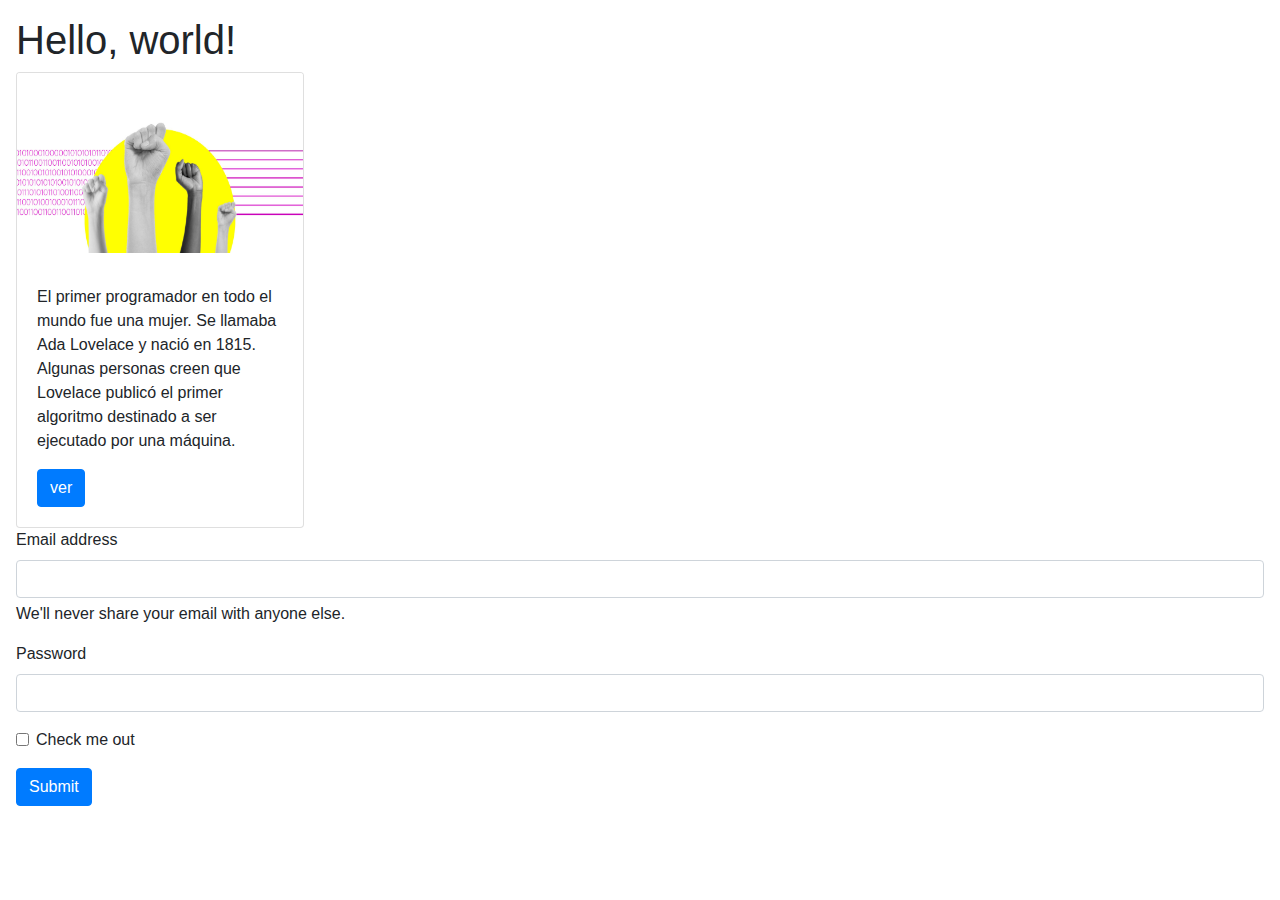
<file: Punto12/puntoDoce.html>
<!doctype html>
<html lang="en">

<head>
    <!-- Required meta tags -->
    <meta charset="utf-8">
    <meta name="viewport" content="width=device-width, initial-scale=1, shrink-to-fit=no">
    <!-- Bootstrap CSS -->
    <link rel="stylesheet" href="https://cdn.jsdelivr.net/npm/bootstrap@4.0.0/dist/css/bootstrap.min.css"
        integrity="sha384-Gn5384xqQ1aoWXA+058RXPxPg6fy4IWvTNh0E263XmFcJlSAwiGgFAW/dAiS6JXm" crossorigin="anonymous">
    <title>Hello, world!</title>
</head>

<body class="p-3 m-0 border-0 bd-example m-0 border-0">
    <h1>Hello, world!</h1>
    <!-- Optional JavaScript -->
    <!-- jQuery first, then Popper.js, then Bootstrap JS -->
    <script src="https://code.jquery.com/jquery-3.2.1.slim.min.js"
        integrity="sha384-KJ3o2DKtIkvYIK3UENzmM7KCkRr/rE9/Qpg6aAZGJwFDMVNA/GpGFF93hXpG5KkN"
        crossorigin="anonymous"></script>
    <script src="https://cdn.jsdelivr.net/npm/popper.js@1.12.9/dist/umd/popper.min.js"
        integrity="sha384-ApNbgh9B+Y1QKtv3Rn7W3mgPxhU9K/ScQsAP7hUibX39j7fakFPskvXusvfa0b4Q"
        crossorigin="anonymous"></script>
    <script src="https://cdn.jsdelivr.net/npm/bootstrap@4.0.0/dist/js/bootstrap.min.js"
        integrity="sha384-JZR6Spejh4U02d8jOt6vLEHfe/JQGiRRSQQxSfFWpi1MquVdAyjUar5+76PVCmYl"
        crossorigin="anonymous"></script>

    <!--Codigo de Card -->
    <div class="card" style="width: 18rem;">
        <img src="img/mujeres_programadoras.jpg" class="bd-placeholder-img card-img-top" width="100%" height="180"
            xmlns="http://www.w3.org/2000/svg" role="img" aria-label="Placeholder: Image cap"
            preserveAspectRatio="xMidYMid slice" focusable="false">
        <title>Placeholder</title>
        <rect width="100%" height="100%" fill="#868e96"></rect><text x="50%" y="50%" fill="#dee2e6"
            dy=".3em"></text></img>
        <div class="card-body">
            <h5 class="card-title"></h5>
            <p class="card-text"> El primer programador en todo el mundo fue una mujer. Se llamaba Ada Lovelace y nació
                en 1815. Algunas personas creen que Lovelace publicó el primer algoritmo destinado a ser ejecutado por
                una máquina.</p>
            <a href="https://blog.soyhenry.com/8-mujeres-pioneras-en-la-historia-de-la-programacion/"
                class="btn btn-primary">ver</a>
        </div>
    </div>

    <!--Agregar un formulario -->
    <form>
        <div class="mb-3">
            <label for="exampleInputEmail1" class="form-label">Email address</label>
            <input type="email" class="form-control" id="exampleInputEmail1" ariadescribedby="emailHelp">
            <div id="emailHelp" class="form-text">We'll never share your email with anyone else.</div>
        </div>
        <div class="mb-3">
            <label for="exampleInputPassword1" class="form-label">Password</label>
            <input type="password" class="form-control" id="exampleInputPassword1">
        </div>
        <div class="mb-3 form-check">
            <input type="checkbox" class="form-check-input" id="exampleCheck1">
            <label class="form-check-label" for="exampleCheck1">Check me out</label>
        </div>
        <button type="submit" class="btn btn-primary">Submit</button>
    </form>
</body>




</html>
</file>
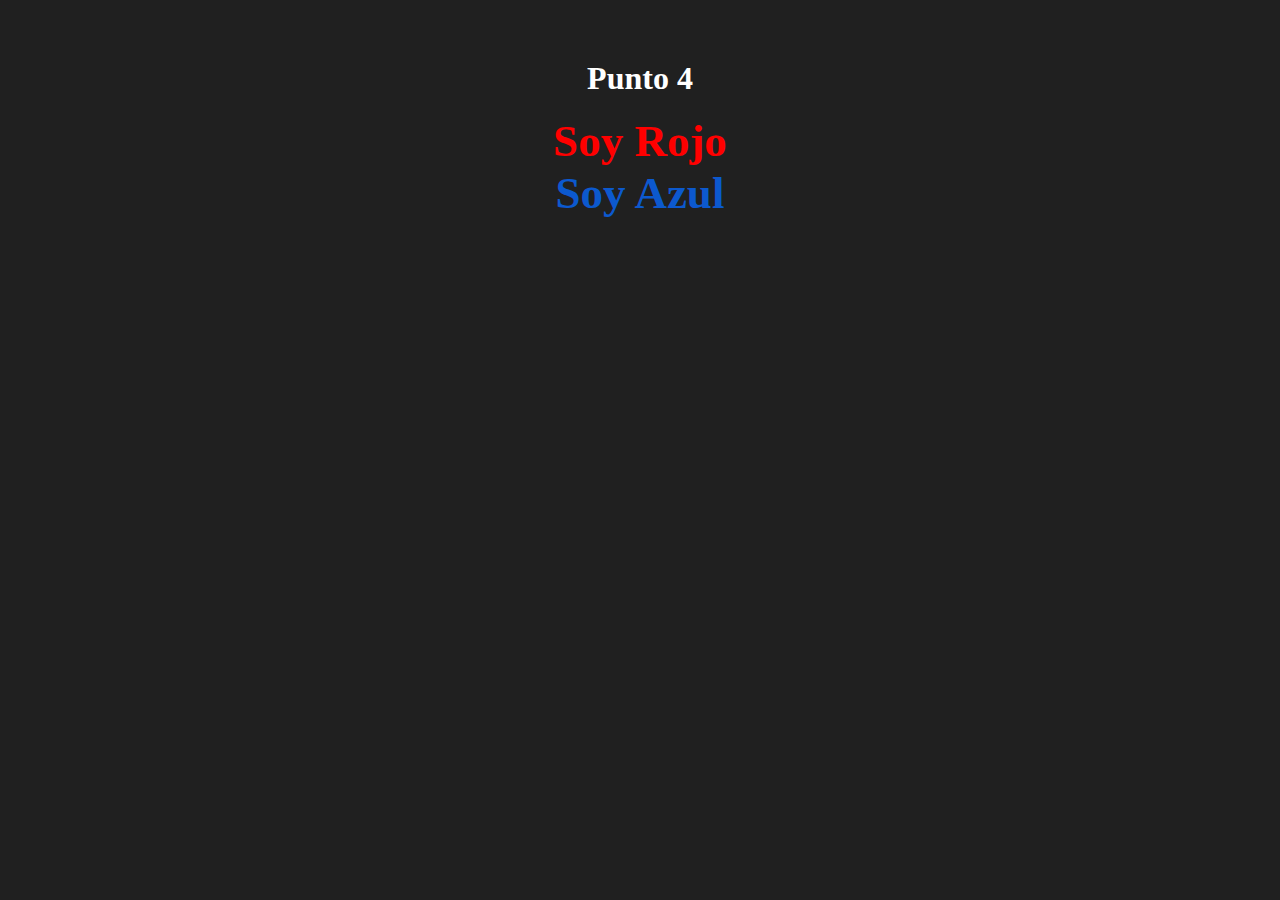
<file: Punto4/puntoCuatro.html>
<!DOCTYPE html>
<html lang="en">

<head>
    <meta charset="UTF-8">
    <meta http-equiv="X-UA-Compatible" content="IE=edge">
    <link rel="stylesheet" href="css/style.css">
    <meta name="viewport" content="width=device-width, initial-scale=1.0">
    <title>Punto 4</title>
</head>

<body>
    <div class="Titulo">
        <h1>Punto 4</h1>
        <br>
    </div>
    <div class="Colores">
        <h2 class="Rojo">Soy Rojo</h2>
        <h2 class="Azul">Soy Azul</h2>
    </div>

</body>

</html>
</file>
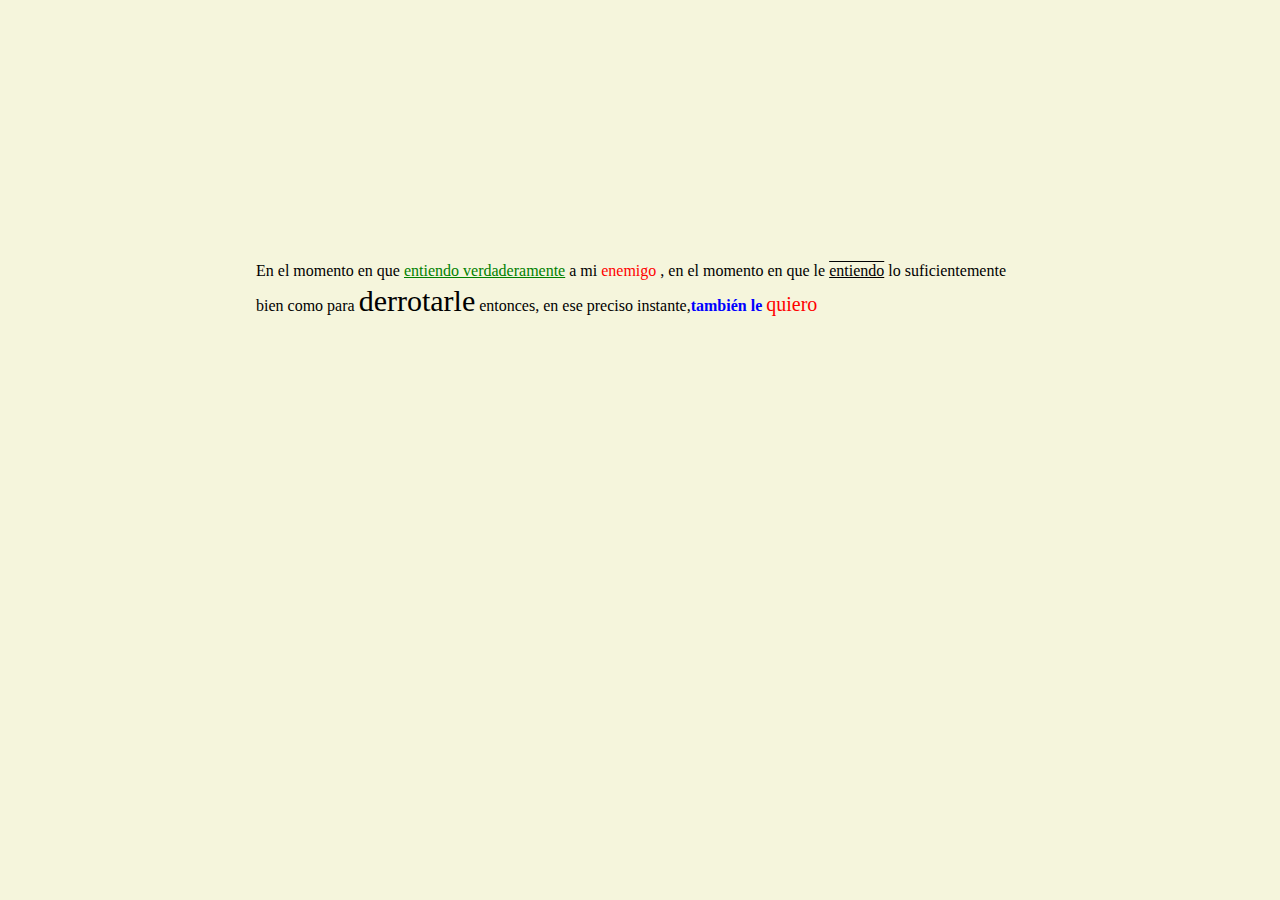
<file: Punto5/puntoCinco.html>
<!DOCTYPE html>
<html lang="en">

<head>
    <meta charset="UTF-8">
    <meta http-equiv="X-UA-Compatible" content="IE=edge">
    <link rel="stylesheet" href="css/style.css">
    <meta name="viewport" content="width=device-width, initial-scale=1.0">
    <title>Punto 5</title>
</head>

<body>
    <div>
        <p> En el momento en que
            <span style="color: green;  text-decoration: underline;">entiendo verdaderamente</span>
            a mi <span style="color: red;">enemigo</span> , en el momento en que le
            <span style="text-decoration: underline;text-decoration: underline overline; ">entiendo</span>
            lo suficientemente bien como para <span style="font-size: 30px;">derrotarle</span> entonces,
            en ese preciso instante,<span style="color: blue; font-weight:bold">también le</span>
            <span style="color:red; font-size: 20px;">quiero</span>
        </p>
    </div>

</body>

</html>
</file>
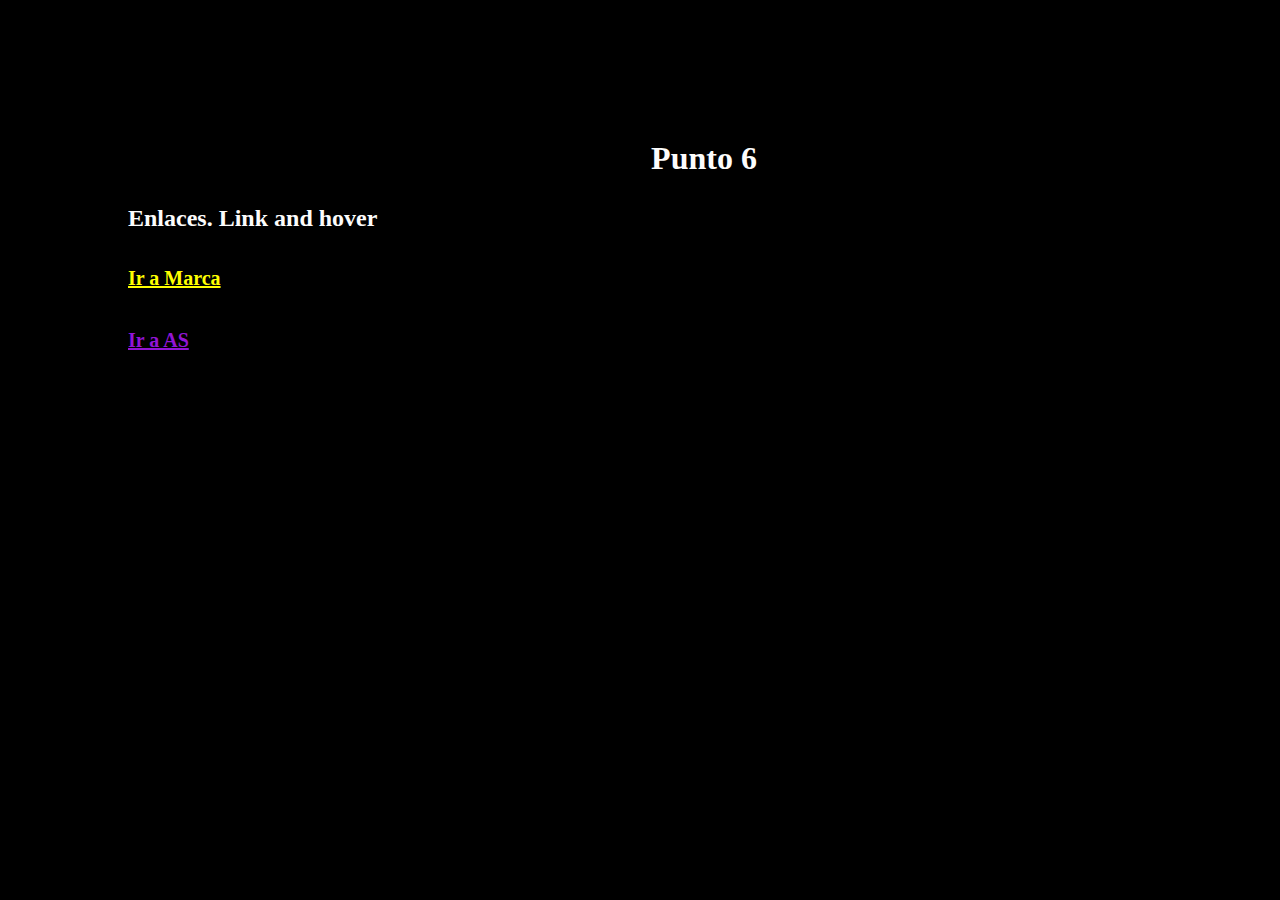
<file: Punto6/puntoSeis.html>
<!DOCTYPE html>
<html lang="en">

<head>
    <meta charset="UTF-8">
    <meta http-equiv="X-UA-Compatible" content="IE=edge">
    <link rel="stylesheet" href="css/style.css">
    <meta name="viewport" content="width=device-width, initial-scale=1.0">
    <title>Punto 6</title>
</head>

<body>
    <h1>Punto 6</h1>

    <h2>Enlaces. Link and hover</h2>
    <div>
        <a id="Marca" href="https://www.dafiti.com.co/"> Ir a Marca</a>
        <br>
        <!-- <a id="AS" href="https://www.dafiti.com.co/"> Ir a AS</a> -->
        <a id="AS" href="https://www.dafiti.com.co/femenino/" target="_blank">Ir a AS</a>

    </div>

</body>

</html>
</file>
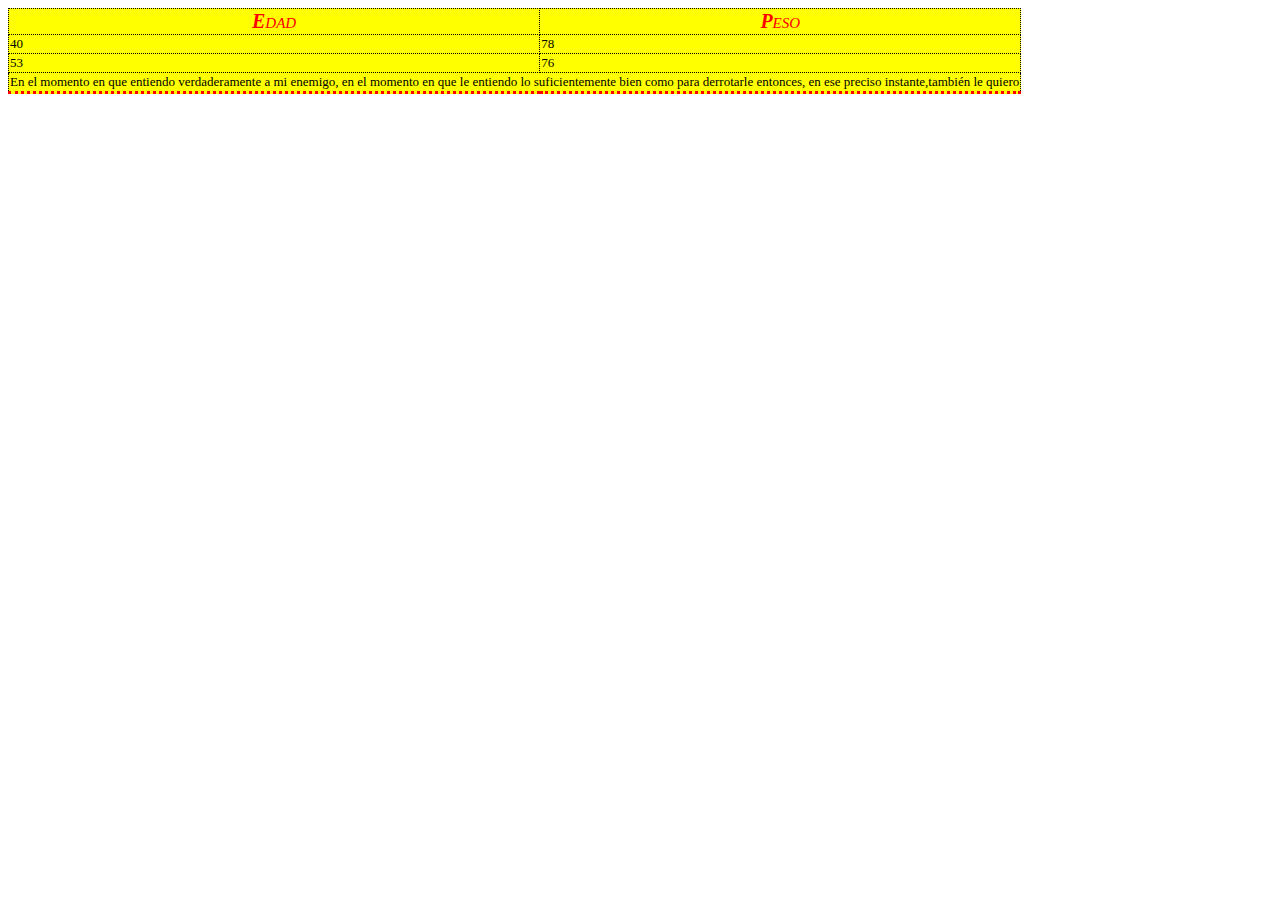
<file: Punto9/puntoNueve.html>
<!DOCTYPE html>
<html lang="en">

<head>
    <meta charset="UTF-8">
    <meta http-equiv="X-UA-Compatible" content="IE=edge">
    <link rel="stylesheet" href="css/style.css">
    <meta name="viewport" content="width=device-width, initial-scale=1.0">
    <title>Punto 9</title>
</head>

<body>

    <div>



        <table class="tab">
            <tr>
                <td class="titulo"><span style="font-weight: bold; font-size: 20px; font-style: italic;">E</span>DAD
                </td>
                <td class="titulo"><span style="font-weight: bold; font-size: 20px; font-style: italic;">P</span>ESO
                </td>
            </tr>
            <tr>
                <td class="celd">40</td>
                <td class="celd">78</td>
            </tr>
            <tr>
                <td class="celd">53</td>
                <td class="celd">76</td>
            </tr>
            <tr>
                <td class="parrafo" colspan="2">En el momento en que entiendo verdaderamente a mi enemigo, en el momento
                    en que le
                    entiendo lo suficientemente bien como para derrotarle entonces, en ese preciso instante,también le
                    quiero

            </tr>
        </table>

    </div>

</body>

</html>
</file>
<file: Punto4/css/style.css>
/*Fuentes*/
@import url('https://fonts.googleapis.com/css2?family=Roboto&display=swap');

* {
    border: 0;
    margin: 0;
    padding: 0;
    font-family: 'Roboto', sans-serif;
}

* {
    font-family: 'Oswald';
}

body {
    background-color: #202020;
    text-align: center;
    margin-top: 60px;
}

.Titulo {
    color: #ffffff;
}

#Rojo {
    color: #ff0000;
}

.Azul {
    color: #0c59ce;
}

.Colores {
    font-size: 30px;
}

h2 {
    color: #ff0000;
}
</file>
<file: Punto5/css/style.css>
/*Fuentes*/
@import url('https://fonts.googleapis.com/css2?family=Roboto&display=swap');

* {
    border: 0;
    margin: 0;
    padding: 0;
    font-family: 'Roboto', sans-serif;
    background-color: beige;
    text-align: left;
}

* {
    font-family: 'Oswald';
}

body {
    background-color: #202020;
    text-align: center;
    margin-top: 60px;
    margin: 20%;
    line-height: 30px;
}
</file>
<file: Punto6/css/style.css>
/*Fuentes*/
@import url('https://fonts.googleapis.com/css2?family=Roboto&display=swap');

* {
    border: 0;
    margin: 0;
    padding: 0;
    font-family: 'Roboto', sans-serif;
    background-color: rgb(0, 0, 0);
    text-align: left;
}

* {
    font-family: 'Oswald';
}

body {
    background-color: #fcfcfc;
    text-align: center;
    margin-top: 10%;
    margin-left: 10%;
    align-content: center;
    line-height: 60px;

}


h1 {
    color: #fcfcfc;
    text-align: center;
}

h2 {
    color: #fcfcfc;


}

#Marca {
    color: yellow;
    font-weight: bold;
    font-size: 20px;
    text-align: center;
    align-items: center;

}

#AS {
    color: rgb(146, 21, 213);
    font-weight: bold;
    font-size: 20px;
    text-align: center;
}
</file>
<file: Punto9/css/style.css>
body {

  background-color: rgb(255, 255, 255)
}

.titulo {
  color: red;
  font-size: 15px;
  text-align: center;
  font-style: italic;
}

.tab {
  background-color: yellow;
  border-collapse: collapse;
  border-bottom: dotted red;
}

.tab th {
  color: red;
}

.tab th,
td {
  border: 1px dotted black;
  font-size: 13px;

}

.parrafo {
  font-size: 13px;
}
</file>
